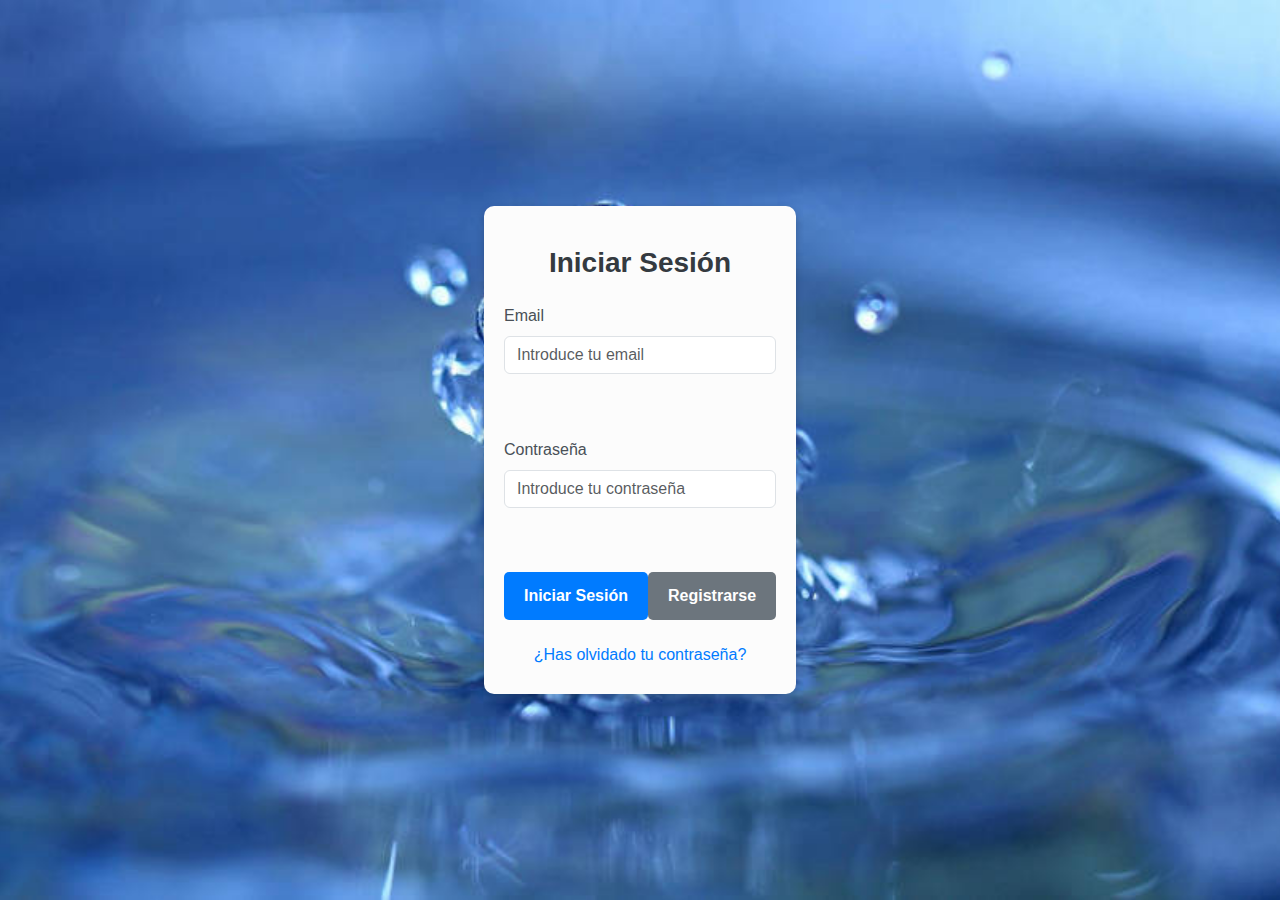
<file: index.html>
<!DOCTYPE html>
<html lang="es">
<head>
    <meta charset="UTF-8">
    <meta name="viewport" content="width=device-width, initial-scale=1.0">
    <title>Iniciar Sesión</title>
    <link rel="stylesheet" href="https://stackpath.bootstrapcdn.com/bootstrap/5.3.3/css/bootstrap.min.css">
    <link rel="shortcut icon" href="img/soltar .png" type="image/x-icon">
    <link rel="stylesheet" href="styles.css">


    <script>
        function redirectToSite(event) {
            event.preventDefault(); // Evitar el comportamiento por defecto del botón
            window.location.href = "sitio.html"; // Redirigir a sitio.html
        }
    </script>
    <style>
        body {
            background-color: #55c8ef;
        }
        .login-card {
            max-width: 400px;
            margin: auto;
            padding: 20px;
            border-radius: 10px;
            box-shadow: 0 4px 8px rgba(0,0,0,0.2);
            background-color: rgb(252, 252, 252);
        }
    </style>
</head>
<body class="d-flex align-items-center vh-100">

    <div class="login-card">
        <h3 class="text-center mb-4">Iniciar Sesión</h3>
        <form>
            <div class="mb-3">
                <label for="email" class="form-label">Email</label>
                <input type="email" class="form-control" id="email" placeholder="Introduce tu email" required><br><br>
            </div>
            <div class="mb-3">
                <label for="password" class="form-label">Contraseña</label>
                <input type="password" class="form-control" id="password" placeholder="Introduce tu contraseña" required><br><br>
            </div>
            <div class="d-flex justify-content-between">
                <button class="btn btn-primary" onclick="redirectToSite(event)">Iniciar Sesión</button>
                <button type="button" class="btn btn-secondary">Registrarse</button>
            </div>
        </form>
        <div class="text-center mt-3">
            <button type="button" class="btn btn-link">¿Has olvidado tu contraseña?</button>
        </div>
    </div>

    <script src="https://stackpath.bootstrapcdn.com/bootstrap/5.3.3/js/bootstrap.bundle.min.js"></script>
</body>
</html>
</file>
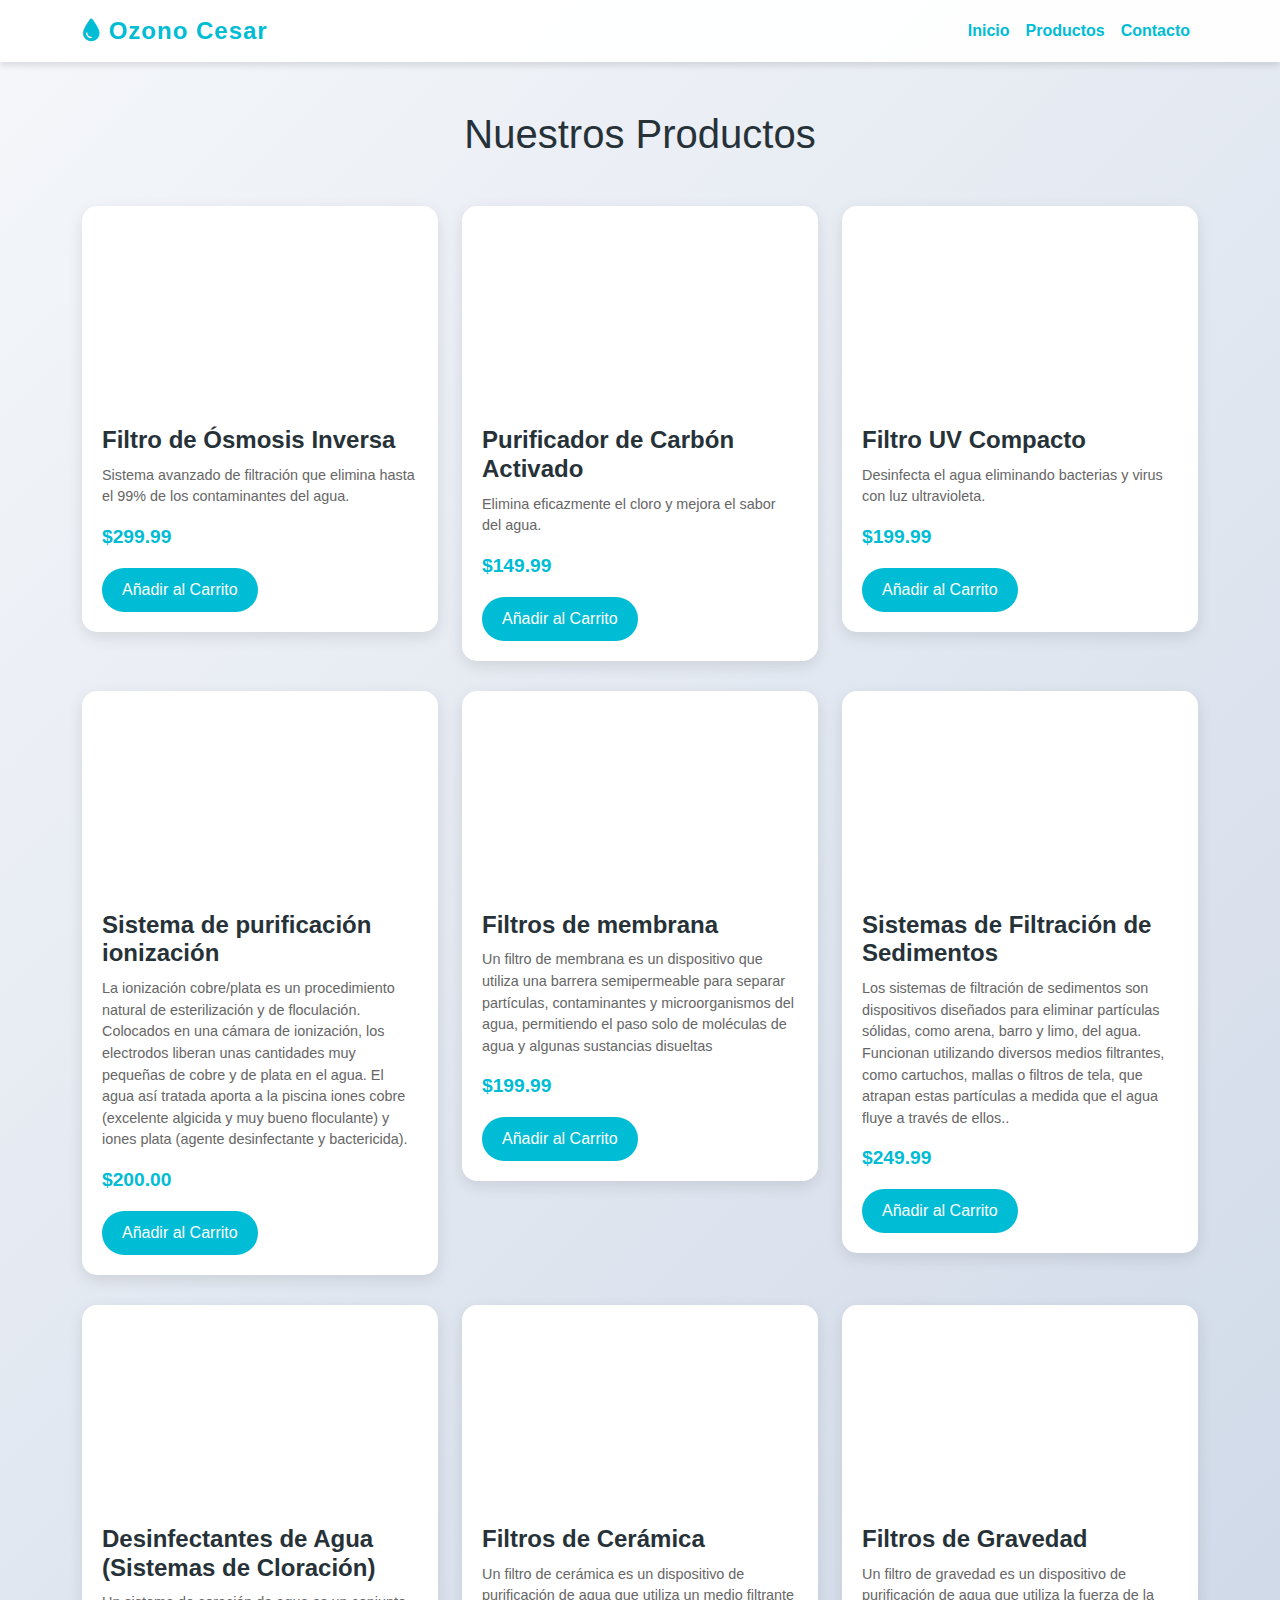
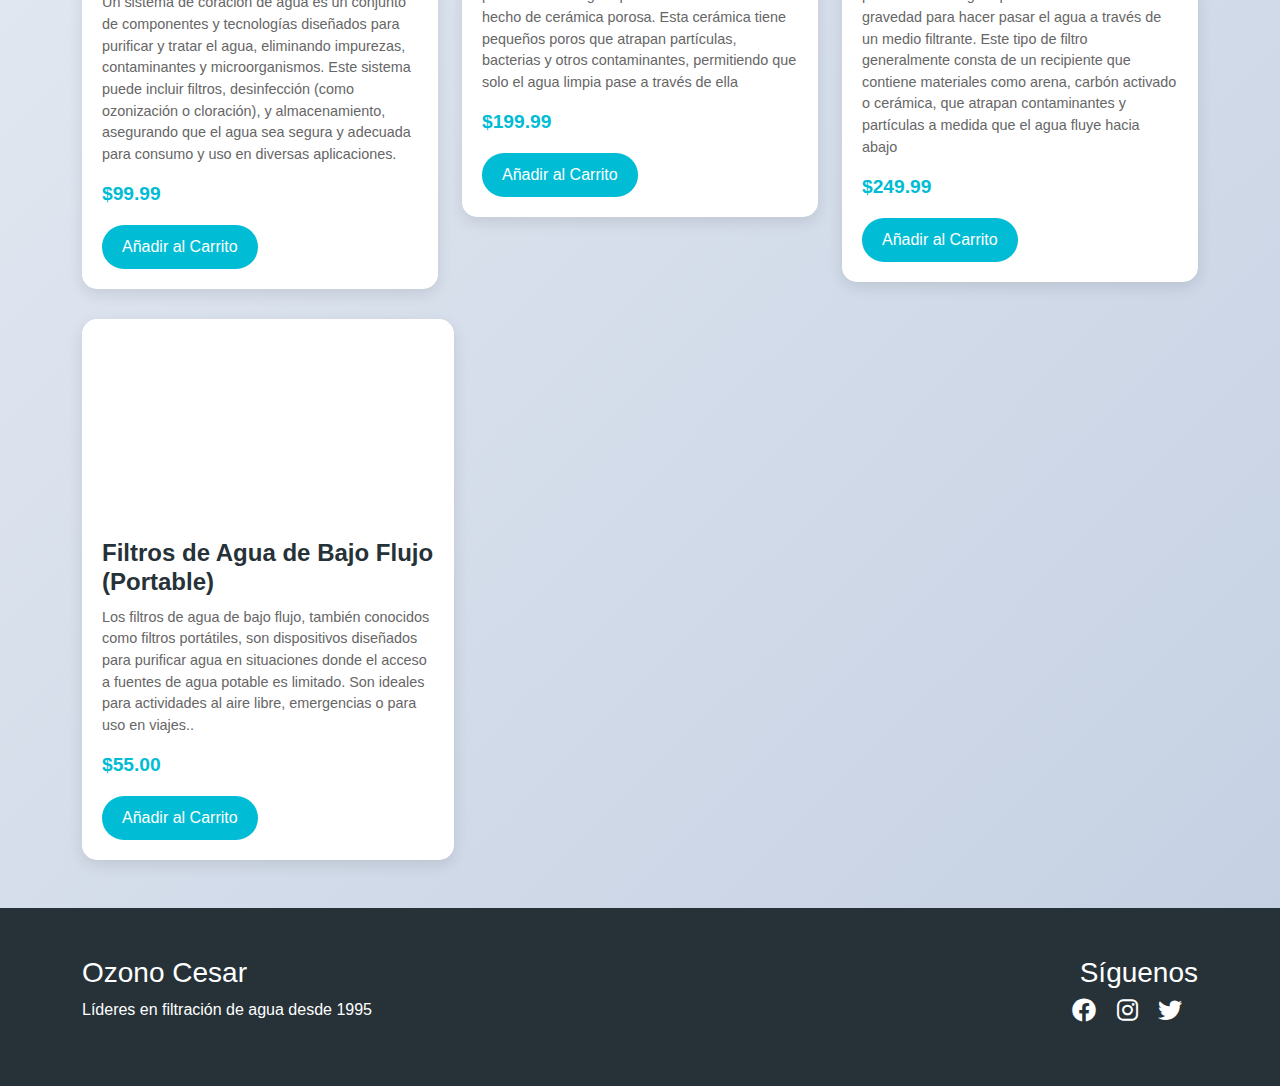
<file: productos.html>
<html lang="es">
<head>
    <meta charset="UTF-8">
    <meta name="viewport" content="width=device-width, initial-scale=1.0">
    <meta name="description" content="Descubre nuestros filtros de agua de alta calidad en Ozono Cesar. Mejora tu salud con agua pura.">
    <title>Productos - Ozono Cesar Filtros de Agua</title>
    <link href="https://cdn.jsdelivr.net/npm/bootstrap@5.3.3/dist/css/bootstrap.min.css" rel="stylesheet">
    <link href="https://cdnjs.cloudflare.com/ajax/libs/font-awesome/6.0.0-beta3/css/all.min.css" rel="stylesheet">
    <link rel="shortcut icon" href="img/soltar .png" type="image/x-icon">
    <style>
        :root {
            --primary-color: #00bcd4;
            --secondary-color: #0097a7;
            --accent-color: #e0f7fa;
            --text-color: #263238;
            --light-text: #ffffff;
        }

        body {
            font-family: 'Poppins', sans-serif;
            color: var(--text-color);
            background: linear-gradient(135deg, #f5f7fa 0%, #c3cfe2 100%);
        }

        .navbar {
            background-color: rgba(255, 255, 255, 0.95) !important;
            box-shadow: 0 4px 6px rgba(0, 0, 0, 0.1);
        }

        .navbar-brand, .nav-link {
            color: var(--primary-color) !important;
            font-weight: 600;
        }

        .navbar-brand {
            font-size: 1.5rem;
            letter-spacing: 1px;
        }

        .nav-link:hover {
            color: var(--secondary-color) !important;
        }

        .product-card {
            background: white;
            border-radius: 15px;
            overflow: hidden;
            transition: all 0.3s ease;
            margin-bottom: 30px;
            box-shadow: 0 5px 15px rgba(0,0,0,0.1);
        }

        .product-card:hover {
            transform: translateY(-10px);
            box-shadow: 0 15px 30px rgba(0,0,0,0.2);
        }

        .product-image {
            height: 200px;
            background-size: cover;
            background-position: center;
        }

        .product-info {
            padding: 20px;
        }

        .product-title {
            font-size: 1.5rem;
            font-weight: 700;
            margin-bottom: 10px;
        }

        .product-description {
            font-size: 0.9rem;
            color: #666;
            margin-bottom: 15px;
        }

        .product-price {
            font-size: 1.2rem;
            font-weight: 600;
            color: var(--primary-color);
        }

        .btn-custom {
            background-color: var(--primary-color);
            color: var(--light-text);
            border: none;
            padding: 10px 20px;
            border-radius: 30px;
            transition: all 0.3s ease;
        }

        .btn-custom:hover {
            background-color: var(--secondary-color);
            transform: translateY(-2px);
        }

        .footer {
            background-color: var(--text-color);
            color: var(--light-text);
            padding: 3rem 0;
            margin-top: 3rem;
        }

        .social-icons a {
            color: var(--light-text);
            font-size: 1.5rem;
            margin-right: 1rem;
            transition: color 0.3s ease;
        }

        .social-icons a:hover {
            color: var(--primary-color);
        }

        @keyframes water-flow {
            0% { transform: translateY(0) rotate(0deg); }
            50% { transform: translateY(-5px) rotate(3deg); }
            100% { transform: translateY(0) rotate(0deg); }
        }

        .water-icon {
            display: inline-block;
            animation: water-flow 2s ease-in-out infinite;
        }
    </style>
</head>
<body>
    <!-- Navbar -->
    <nav class="navbar navbar-expand-lg navbar-light">
        <div class="container">
            <a class="navbar-brand" href="/"><i class="fas fa-tint water-icon"></i> Ozono Cesar</a>
            <button class="navbar-toggler" type="button" data-bs-toggle="collapse" data-bs-target="#navbarNav" aria-controls="navbarNav" aria-expanded="false" aria-label="Toggle navigation">
                <span class="navbar-toggler-icon"></span>
            </button>
            <div class="collapse navbar-collapse" id="navbarNav">
                <ul class="navbar-nav ms-auto">
                    <li class="nav-item">
                        <a class="nav-link" href="sitio.html">Inicio</a>
                    </li>
                    <li class="nav-item">
                        <a class="nav-link active" href="productos.html">Productos</a>
                    </li>
                    <li class="nav-item">
                        <a class="nav-link" href="contacto.html">Contacto</a>
                    </li>
                </ul>
            </div>
        </div>
    </nav>

    <!-- Products Section -->
    <section class="container my-5">
        <h1 class="text-center mb-5">Nuestros Productos</h1>
        <div class="row">
            <!-- Product 1 -->
            <div class="col-md-4">
                <div class="product-card">
                    <div class="product-image" style="background-image: url('https://mltracores.com/wp-content/uploads/2024/03/OSMOSIS-INVERSA-100-Y-400-GPD.webp')"></div>
                    <div class="product-info">
                        <h3 class="product-title">Filtro de Ósmosis Inversa</h3>
                        <p class="product-description">Sistema avanzado de filtración que elimina hasta el 99% de los contaminantes del agua.</p>
                        <p class="product-price">$299.99</p>
                        <button class="btn btn-custom">Añadir al Carrito</button>
                    </div>
                </div>
            </div>
            <!-- Product 2 -->
            <div class="col-md-4">
                <div class="product-card">
                    <div class="product-image" style="background-image: url('https://media.adeo.com/marketplace/MKP/89178721/2262dc72645d559427808b17ce6cb863.jpeg?width=650&height=650&format=jpg&quality=80&fit=bounds')"></div>
                    <div class="product-info">
                        <h3 class="product-title">Purificador de Carbón Activado</h3>
                        <p class="product-description">Elimina eficazmente el cloro y mejora el sabor del agua.</p>
                        <p class="product-price">$149.99</p>
                        <button class="btn btn-custom">Añadir al Carrito</button>
                    </div>
                </div>
            </div>
            <!-- Product 3 -->
            <div class="col-md-4">
                <div class="product-card">
                    <div class="product-image" style="background-image: url('https://images.unsplash.com/photo-1571781926291-c477ebfd024b?ixlib=rb-1.2.1&auto=format&fit=crop&w=500&q=60')"></div>
                    <div class="product-info">
                        <h3 class="product-title">Filtro UV Compacto</h3>
                        <p class="product-description">Desinfecta el agua eliminando bacterias y virus con luz ultravioleta.</p>
                        <p class="product-price">$199.99</p>
                        <button class="btn btn-custom">Añadir al Carrito</button>
                    </div>
                </div>
            </div>
            <!-- Producto 4 -->
<div class="col-md-4">
    <div class="product-card">
        <div class="product-image" style="background-image: url('https://acdn.mitiendanube.com/stores/001/466/435/products/ionizador-purimas1-27b3c0c7cb05d0cf6c16141150532018-1024-1024.png')"></div>
        <div class="product-info">
            <h3 class="product-title">Sistema de purificación ionización</h3>
            <p class="product-description">La ionización cobre/plata es un procedimiento natural de esterilización y de floculación.

                Colocados en una cámara de ionización, los electrodos liberan unas cantidades muy pequeñas de cobre y de plata en el agua.
                
                El agua así tratada aporta a la piscina iones cobre (excelente algicida y muy bueno floculante) y iones plata (agente desinfectante y bactericida).</p>
            <p class="product-price">$200.00</p>
            <button class="btn btn-custom">Añadir al Carrito</button>
        </div>
    </div>
</div>
<!-- Producto 5 -->
<div class="col-md-4">
    <div class="product-card">
        <div class="product-image" style="background-image: url('https://multimedia.3m.com/mws/media/1324784J/lifeassure-bla-ser-fil-car-6-bla045b01ba.jpg?width=506')"></div>
        <div class="product-info">
            <h3 class="product-title">Filtros de membrana</h3>
            <p class="product-description">Un filtro de membrana es un dispositivo que utiliza una barrera semipermeable para separar partículas, contaminantes y microorganismos
                 del agua, permitiendo el paso solo de moléculas de agua y algunas sustancias disueltas</p>
            <p class="product-price">$199.99</p>
            <button class="btn btn-custom">Añadir al Carrito</button>
        </div>
    </div>
</div>
<!-- Producto 6 -->
<div class="col-md-4">
    <div class="product-card">
        <div class="product-image" style="background-image: url('https://purificadordeagua.casa/wp-content/uploads/2019/08/Purificador-de-Agua-con-Filtro-de-Sedimentos.jpg')"></div>
        <div class="product-info">
            <h3 class="product-title">Sistemas de Filtración de Sedimentos</h3>
            <p class="product-description">Los sistemas de filtración de sedimentos son dispositivos diseñados para eliminar partículas sólidas, como arena, barro y limo, del agua. Funcionan utilizando diversos medios filtrantes,
                 como cartuchos, mallas o filtros de tela, que atrapan estas partículas a medida que el agua fluye a través de ellos..</p>
            <p class="product-price">$249.99</p>
            <button class="btn btn-custom">Añadir al Carrito</button>
        </div>
    </div>
</div>
<!-- Producto 4 -->
<div class="col-md-4">
    <div class="product-card">
        <div class="product-image" style="background-image: url('https://cdn-stor1.fibrasynormasdecolombia.com/wp-content/uploads/2018/01/Dosificador-de-cloro-9lb-tienda-4.jpg')"></div>
        <div class="product-info">
            <h3 class="product-title">Desinfectantes de Agua (Sistemas de Cloración)</h3>
            <p class="product-description">Un sistema de coración de agua es un conjunto de componentes y tecnologías diseñados para purificar y tratar el agua, eliminando impurezas, contaminantes y microorganismos. Este sistema puede incluir filtros, desinfección (como ozonización o cloración),
                 y almacenamiento, asegurando que el agua sea segura y adecuada para consumo y uso en diversas aplicaciones.</p>
            <p class="product-price">$99.99</p>
            <button class="btn btn-custom">Añadir al Carrito</button>
        </div>
    </div>
</div>
<!-- Producto 5 -->
<div class="col-md-4">
    <div class="product-card">
        <div class="product-image" style="background-image: url('https://exitocol.vtexassets.com/arquivos/ids/9549511/filtro-repuesto-purificador-de-agua-en-ceramica.jpg?v=637660741203500000')"></div>
        <div class="product-info">
            <h3 class="product-title">Filtros de Cerámica</h3>
            <p class="product-description">Un filtro de cerámica es un dispositivo de purificación de agua que utiliza un medio filtrante hecho de cerámica porosa. Esta cerámica tiene pequeños poros que atrapan partículas,
                 bacterias y otros contaminantes, permitiendo que solo el agua limpia pase a través de ella</p>
            <p class="product-price">$199.99</p>
            <button class="btn btn-custom">Añadir al Carrito</button>
        </div>
    </div>
</div>
<!-- Producto 6 -->
<div class="col-md-4">
    <div class="product-card">
        <div class="product-image" style="background-image: url('https://www.aquatreatment.co/wp-content/uploads/2017/07/123456.jpg')"></div>
        <div class="product-info">
            <h3 class="product-title">Filtros de Gravedad</h3>
            <p class="product-description">Un filtro de gravedad es un dispositivo de purificación de agua que utiliza la fuerza de la gravedad para hacer pasar el agua a través de un medio filtrante. Este tipo de filtro generalmente consta de un recipiente que contiene materiales como arena, 
                carbón activado o cerámica, que atrapan contaminantes y partículas a medida que el agua fluye hacia abajo</p>
            <p class="product-price">$249.99</p>
            <button class="btn btn-custom">Añadir al Carrito</button>
        </div>
    </div>
</div>

        </div>
        <!--Product 4 -->
        <div class="col-md-4">
            <div class="product-card">
                <div class="product-image" style="background-image: url('https://i.ebayimg.com/thumbs/images/g/e-0AAOSw-G1mcm-E/s-l1200.jpg')"></div>
                <div class="product-info">
                    <h3 class="product-title">Filtros de Agua de Bajo Flujo (Portable)</h3>
                    <p class="product-description">Los filtros de agua de bajo flujo, también conocidos como filtros portátiles, 
                        son dispositivos diseñados para purificar agua en situaciones donde el acceso a fuentes de agua potable es limitado.
                         Son ideales para actividades al aire libre, emergencias o para uso en viajes..</p>
                    <p class="product-price">$55.00</p>
                    <button class="btn btn-custom">Añadir al Carrito</button>
                </div>
            </div>
        </div>
        
    </section>

    <!-- Footer -->
    <footer class="footer">
        <div class="container">
            <div class="row">
                <div class="col-md-6">
                    <h3>Ozono Cesar</h3>
                    <p>Líderes en filtración de agua desde 1995</p>
                </div>
                <div class="col-md-6 text-md-end">
                    <h3>Síguenos</h3>
                    <div class="social-icons">
                        <a href="https://facebook.com/ozonocesar" target="_blank" aria-label="Facebook"><i class="fab fa-facebook"></i></a>
                        <a href="https://instagram.com/ozonocesar" target="_blank" aria-label="Instagram"><i class="fab fa-instagram"></i></a>
                        <a href="https://twitter.com/ozonocesar" target="_blank" aria-label="Twitter"><i class="fab fa-twitter"></i></a>
                    </div>
                </div>
            </div>
        </div>
    </footer>

    <script src="https://cdn.jsdelivr.net/npm/bootstrap@5.3.3/dist/js/bootstrap.bundle.min.js" defer></script>
    <script>
        // Add to Cart Animation
        document.querySelectorAll('.btn-custom').forEach(button => {
            button.addEventListener('click', function() {
                this.innerHTML = '<i class="fas fa-check"></i> Añadido';
                this.classList.add('btn-success');
                setTimeout(() => {
                    this.innerHTML = 'Añadir al Carrito';
                    this.classList.remove('btn-success');
                }, 2000);
            });
        });

        // Lazy Loading for Images
        document.addEventListener("DOMContentLoaded", function() {
            const lazyloadImages = document.querySelectorAll(".product-image");    
            let lazyloadThrottleTimeout;
            
            function lazyload() {
                if (lazyloadThrottleTimeout) {
                    clearTimeout(lazyloadThrottleTimeout);
                }
                
                lazyloadThrottleTimeout = setTimeout(function() {
                    const scrollTop = window.pageYOffset;
                    lazyloadImages.forEach(function(img) {
                        if (img.offsetTop < (window.innerHeight + scrollTop)) {
                            img.style.backgroundImage = img.style.backgroundImage; // Lazy load the image
                            img.classList.remove('lazy');
                        }
                    });
                    if (lazyloadImages.length === 0) { 
                        document.removeEventListener("scroll", lazyload);
                        window.removeEventListener("resize", lazyload);
                        window.removeEventListener("orientationChange", lazyload);
                    }
                }, 20);
            }
            
            document.addEventListener("scroll", lazyload);
            window.addEventListener("resize", lazyload);
            window.addEventListener("orientationChange", lazyload);
        });
    </script>
</body>
</html>
</file>
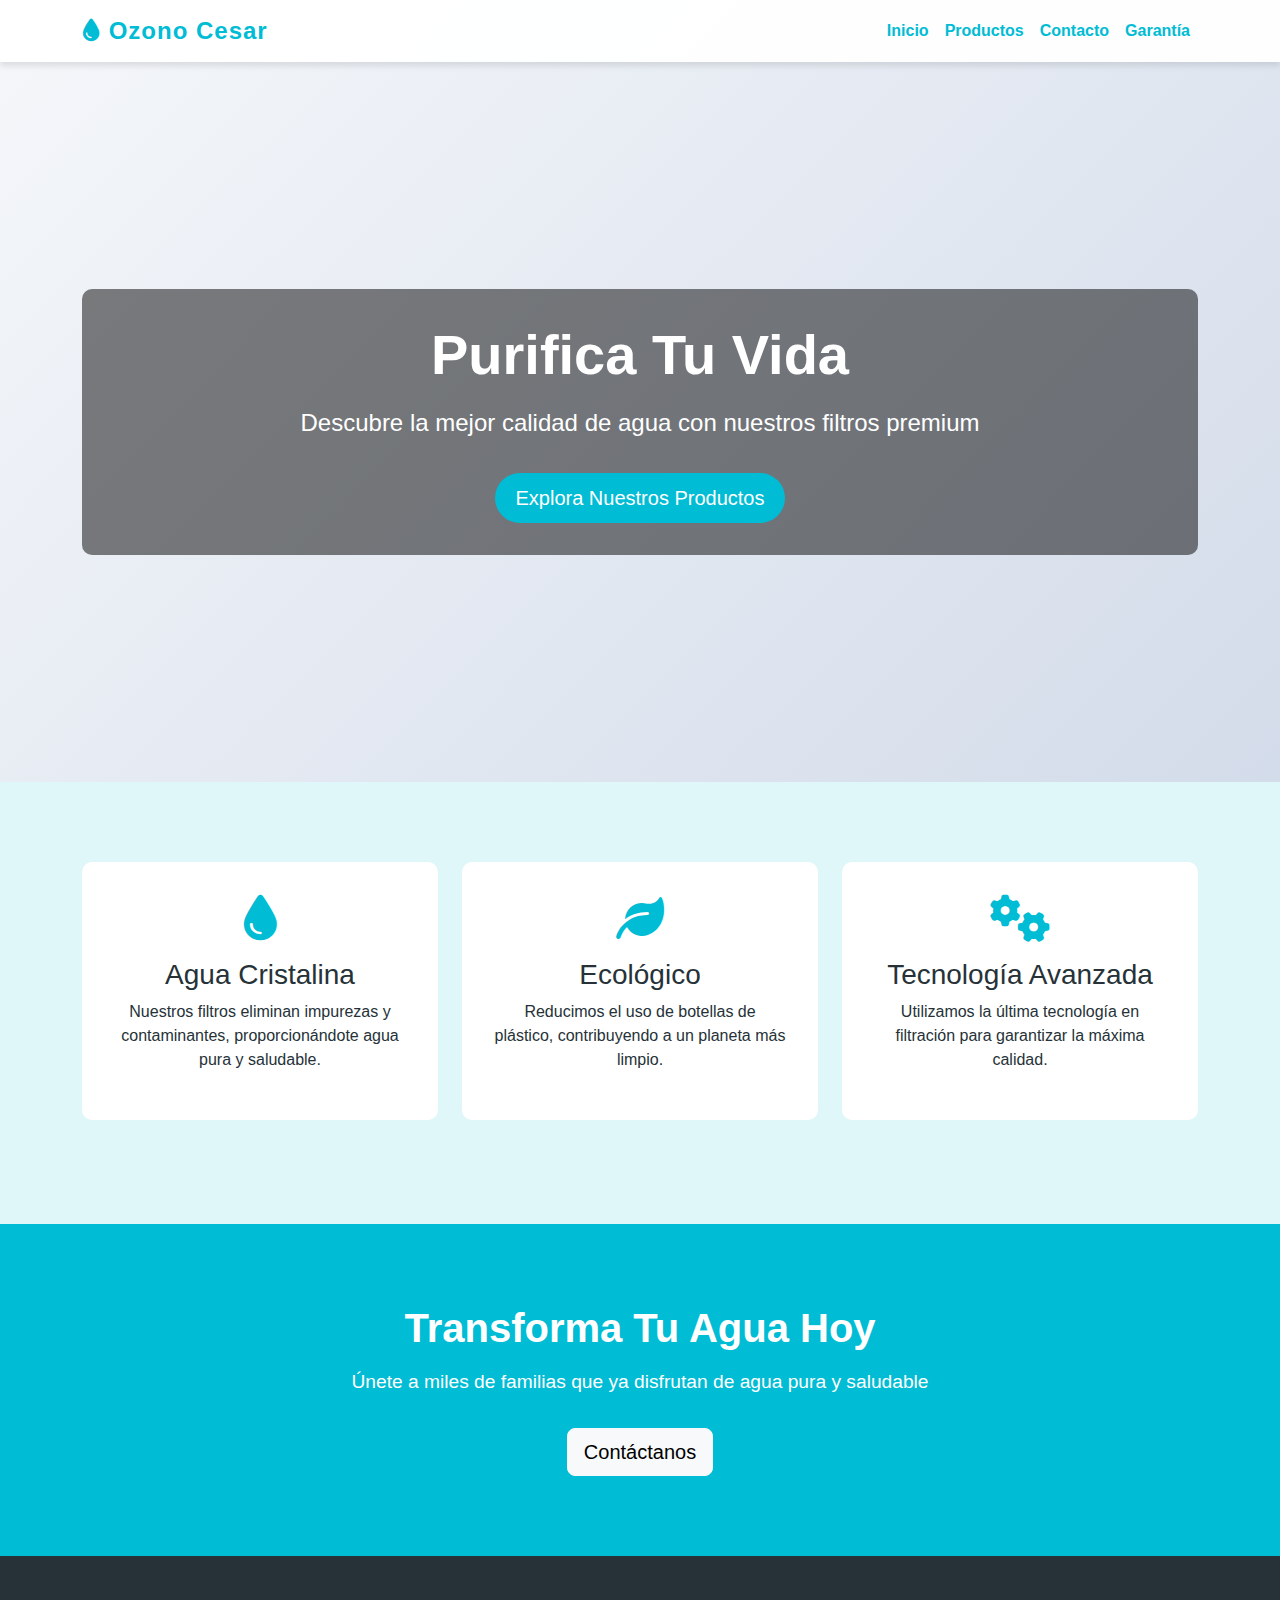
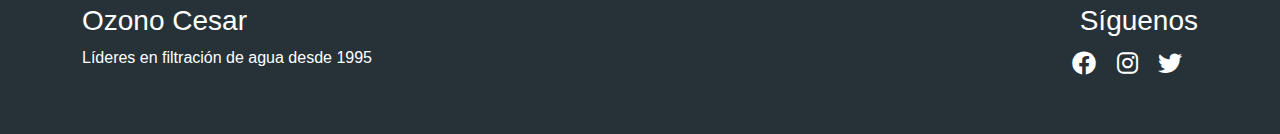
<file: sitio.html>
<!DOCTYPE html>
<html lang="es">
<head>
    <meta charset="UTF-8">
    <meta name="viewport" content="width=device-width, initial-scale=1.0">
    <meta name="description" content="Ozono Cesar - Filtros de Agua Premium">
    <title>Ozono Cesar - Filtros de Agua Premium</title>
    <link href="https://cdn.jsdelivr.net/npm/bootstrap@5.3.3/dist/css/bootstrap.min.css" rel="stylesheet">
    <link href="https://cdnjs.cloudflare.com/ajax/libs/font-awesome/6.0.0-beta3/css/all.min.css" rel="stylesheet">
    <link rel="shortcut icon" href="img/soltar .png" type="image/x-icon">
    <style>
        :root {
            --primary-color: #00bcd4;
            --secondary-color: #0097a7;
            --accent-color: #e0f7fa;
            --text-color: #263238;
            --light-text: #ffffff;
        }

        body {
            font-family: 'Poppins', sans-serif;
            color: var(--text-color);
            background: linear-gradient(135deg, #f5f7fa 0%, #c3cfe2 100%);
        }

        .navbar {
            background-color: rgba(255, 255, 255, 0.95) !important;
            box-shadow: 0 4px 6px rgba(0, 0, 0, 0.1);
        }

        .navbar-brand, .nav-link {
            color: var(--primary-color) !important;
            font-weight: 600;
        }

        .navbar-brand {
            font-size: 1.5rem;
            letter-spacing: 1px;
        }

        .nav-link:hover {
            color: var(--secondary-color) !important;
        }

        .btn-custom {
            background-color: var(--primary-color);
            color: var(--light-text);
            border: none;
            padding: 10px 20px;
            border-radius: 30px;
            transition: all 0.3s ease;
        }

        .btn-custom:hover {
            background-color: var(--secondary-color);
            transform: translateY(-2px);
            box-shadow: 0 4px 8px rgba(0, 0, 0, 0.1);
        }

        .hero-section {
            background: url('https://images.unsplash.com/photo-1548839140-29a749e1cf4d?ixlib=rb-1.2.1&auto=format&fit=crop&w=1950&q=80') no-repeat center center;
            background-size: cover;
            height: 80vh;
            position: relative;
            display: flex;
            align-items: center;
            justify-content: center;
            text-align: center;
            color: var(--light-text);
        }

        .hero-content {
            background: rgba(0, 0, 0, 0.5);
            padding: 2rem;
            border-radius: 10px;
        }

        .hero-title {
            font-size: 3.5rem;
            font-weight: 700;
            margin-bottom: 1rem;
        }

        .hero-subtitle {
            font-size: 1.5rem;
            margin-bottom: 2rem;
        }

        .features-section {
            padding: 5rem 0;
            background-color: var(--accent-color);
        }

        .feature-card {
            background: white;
            border-radius: 10px;
            padding: 2rem;
            text-align: center;
            transition: all 0.3s ease;
            height: 100%;
        }

        .feature-card:hover {
            transform: translateY(-10px);
            box-shadow: 0 10px 20px rgba(0, 0, 0, 0.1);
        }

        .feature-icon {
            font-size: 3rem;
            color: var(--primary-color);
            margin-bottom: 1rem;
        }

        .cta-section {
            background-color: var(--primary-color);
            color: var(--light-text);
            padding: 5rem 0;
            text-align: center;
        }

        .cta-title {
            font-size: 2.5rem;
            font-weight: 700;
            margin-bottom: 1rem;
        }

        .cta-subtitle {
            font-size: 1.2rem;
            margin-bottom: 2rem;
        }

        .footer {
            background-color: var(--text-color);
            color: var(--light-text);
            padding: 3rem 0;
        }

        .social-icons a {
            color: var(--light-text);
            font-size: 1.5rem;
            margin-right: 1rem;
            transition: color 0.3s ease;
        }

        .social-icons a:hover {
            color: var(--primary-color);
        }

        .modal-content {
            border-radius: 15px;
        }

        .modal-header {
            background-color: var(--primary-color);
            color: var(--light-text);
            border-top-left-radius: 15px;
            border-top-right-radius: 15px;
        }

        .modal-body {
            padding: 2rem;
        }

        @keyframes water-flow {
            0% {
                transform: translateY(0) rotate(0deg);
            }
            50% {
                transform: translateY(-10px) rotate(5deg);
            }
            100% {
                transform: translateY(0) rotate(0deg);
            }
        }

        .water-animation {
            animation: water-flow 3s ease-in-out infinite;
        }
    </style>
</head>
<body>
    <!-- Navbar -->
    <nav class="navbar navbar-expand-lg navbar-light">
        <div class="container">
            <a class="navbar-brand" href="#"><i class="fas fa-tint"></i> Ozono Cesar</a>
            <button class="navbar-toggler" type="button" data-bs-toggle="collapse" data-bs-target="#navbarNav" aria-controls="navbarNav" aria-expanded="false" aria-label="Toggle navigation">
                <span class="navbar-toggler-icon"></span>
            </button>
            <div class="collapse navbar-collapse" id="navbarNav">
                <ul class="navbar-nav ms-auto">
                    <li class="nav-item">
                        <a class="nav-link" href="sitio.html">Inicio</a>
                    </li>
                    <li class="nav-item">
                        <a class="nav-link" href="productos.html">Productos</a>
                    </li>
                    <li class="nav-item">
                        <a class="nav-link" href="contacto.html">Contacto</a>
                    </li>
                    <li class="nav-item">
                        <a class="nav-link" href="#" data-bs-toggle="modal" data-bs-target="#infoModal">Garantía</a>
                    </li>
                </ul>
            </div>
        </div>
    </nav>

    <!-- Hero Section -->
    <section class="hero-section">
        <div class="container">
            <div class="hero-content">
                <h1 class="hero-title">Purifica Tu Vida</h1>
                <p class="hero-subtitle">Descubre la mejor calidad de agua con nuestros filtros premium</p>
                <a href="productos.html" class="btn btn-custom btn-lg">Explora Nuestros Productos</a>
            </div>
        </div>
    </section>

    <!-- Features Section -->
    <section class="features-section">
        <div class="container">
            <div class="row">
                <div class="col-md-4 mb-4">
                    <div class="feature-card">
                        <i class="fas fa-tint feature-icon water-animation"></i>
                        <h3>Agua Cristalina</h3>
                        <p>Nuestros filtros eliminan impurezas y contaminantes, proporcionándote agua pura y saludable.</p>
                    </div>
                </div>
                <div class="col-md-4 mb-4">
                    <div class="feature-card">
                        <i class="fas fa-leaf feature-icon"></i>
                        <h3>Ecológico</h3>
                        <p>Reducimos el uso de botellas de plástico, contribuyendo a un planeta más limpio.</p>
                    </div>
                </div>
                <div class="col-md-4 mb-4">
                    <div class="feature-card">
                        <i class="fas fa-cogs feature-icon"></i>
                        <h3>Tecnología Avanzada</h3>
                        <p>Utilizamos la última tecnología en filtración para garantizar la máxima calidad.</p>
                    </div>
                </div>
            </div>
        </div>
    </section>

    <!-- CTA Section -->
    <section class="cta-section">
        <div class="container">
            <h2 class="cta-title">Transforma Tu Agua Hoy</h2>
            <p class="cta-subtitle">Únete a miles de familias que ya disfrutan de agua pura y saludable</p>
            <a href="contacto.html" class="btn btn-light btn-lg">Contáctanos</a>
        </div>
    </section>

    <!-- Footer -->
    <footer class="footer">
        <div class="container">
            <div class="row">
                <div class="col-md-6">
                    <h3>Ozono Cesar</h3>
                    <p>Líderes en filtración de agua desde 1995</p>
                </div>
                <div class="col-md-6 text-md-end">
                    <h3>Síguenos</h3>
                    <div class="social-icons">
                        <a href="https://facebook.com/ozonocesar" target="_blank"><i class="fab fa-facebook"></i></a>
                        <a href="https://instagram.com/ozonocesar" target="_blank"><i class="fab fa-instagram"></i></a>
                        <a href="https://twitter.com/ozonocesar" target="_blank"><i class="fab fa-twitter"></i></a>
                    </div>
                </div>
            </div>
        </div>
    </footer>

    <!-- Modal -->
    <div class="modal fade" id="infoModal" tabindex="-1" aria-labelledby="infoModalLabel" aria-hidden="true">
        <div class="modal-dialog">
            <div class="modal-content">
                <div class="modal-header">
                    <h5 class="modal-title" id="infoModalLabel">Garantía Premium</h5>
                    <button type="button" class="btn-close" data-bs-dismiss="modal" aria-label="Close"></button>
                </div>
                <div class="modal-body">
                    <p>En Ozono Cesar, respaldamos la calidad de nuestros productos con una garantía excepcional:</p>
                    <ul>
                        <li>2 años de garantía en todos nuestros filtros</li>
                        <li>Soporte técnico especializado 24/7</li>
                        <li>Reemplazo gratuito en caso de defectos de fabricación</li>
                    </ul>
                    <p>Registra tu producto hoy y disfruta de una tranquilidad total.</p>
                </div>
                <div class="modal-footer">
                    <button type="button" class="btn btn-secondary" data-bs-dismiss="modal">Cerrar</button>
                    <button type="button" class="btn btn-custom">Registrar Producto</button>
                </div>
            </div>
        </div>
    </div>

    <script src="https://cdn.jsdelivr.net/npm/bootstrap@5.3.3/dist/js/bootstrap.bundle.min.js" defer></script>
    <script>
        // Inicialización de Tooltips
        var tooltipTriggerList = [].slice.call(document.querySelectorAll('[data-bs-toggle="tooltip"]'))
        var tooltipList = tooltipTriggerList.map(function (tooltipTriggerEl) {
            return new bootstrap.Tooltip(tooltipTriggerEl)
        });

        // Animación suave al hacer scroll
        document.querySelectorAll('a[href^="#"]').forEach(anchor => {
            anchor.addEventListener('click', function (e) {
                e.preventDefault();
                document.querySelector(this.getAttribute('href')).scrollIntoView({
                    behavior: 'smooth'
                });
            });
        });
    </script>
</body>
</html>
</file>
<file: styles.css>
/* Asegúrate de que el body ocupe toda la pantalla y esté centrado */
body {
    margin: 0;
    padding: 0;
    height: 100vh;
    display: flex;
    justify-content: center;
    align-items: center;
    background-color: #2c2c2c; /* Fondo para mejorar el contraste */
}

/* Formulario */
.form {
    display: flex;
    flex-direction: column;
    gap: 10px;
    padding: 2em;
    background-color: #171717;
    border-radius: 25px;
    transition: .4s ease-in-out;
    box-shadow: 0px 4px 10px rgba(0, 0, 0, 0.5);
    width: 100%;
    max-width: 400px; /* Limita el ancho máximo */
}

/* Añade efecto hover para el formulario */
.form:hover {
    transform: scale(1.05);
    border: 1px solid black;
}

/* Encabezado del formulario */
#heading {
    text-align: center;
    margin-bottom: 1.5em;
    color: rgb(255, 255, 255);
    font-size: 1.5em;
    font-weight: bold;
}

/* Campos del formulario */
.field {
    display: flex;
    align-items: center;
    border-radius: 25px;
    padding: 0.6em;
    background-color: #171717;
    box-shadow: inset 2px 5px 10px rgb(5, 5, 5);
    border: none;
    outline: none;
}

/* Estilos para los iconos dentro de los campos */
.input-icon {
    height: 1.3em;
    width: 1.3em;
    fill: white;
}

/* Estilo para los campos de texto */
.input-field {
    background: none;
    border: none;
    outline: none;
    width: 100%;
    color: #d3d3d3;
    font-size: 1em;
}

/* Contenedor de botones */
.form .btn {
    display: flex;
    justify-content: space-between;
    margin-top: 2em;
}

/* Estilos para el botón de login */
.button1, .button2, .button3 {
    padding: 0.6em 1.2em;
    border-radius: 5px;
    border: none;
    outline: none;
    transition: .4s ease-in-out;
    background-color: #252525;
    color: white;
    cursor: pointer;
}

/* Hover efecto para los botones */
.button1:hover, .button2:hover {
    background-color: black;
    color: white;
}

/* Botón de "Forgot Password" */
.button3 {
    margin-top: 1em;
    text-align: center;
}

/* Efecto hover para botón de "Forgot Password" */
.button3:hover {
    background-color: red;
    color: white;
}
body {
    background-color: #e9ecef; /* Fondo gris claro */
    font-family: 'Arial', sans-serif; /* Fuente */
}

.login-card {
    max-width: 400px;
    margin: auto;
    padding: 30px;
    border-radius: 10px; /* Bordes redondeados */
    box-shadow: 0 4px 20px rgba(0,0,0,0.1); /* Sombra más suave */
    background-color: white; /* Fondo blanco */
}

h3 {
    color: #343a40; /* Color del título */
    font-weight: bold; /* Negrita */
    margin-bottom: 20px; /* Espacio inferior */
    text-align: center; /* Centrar el texto */
}

.form-label {
    font-weight: 500; /* Peso de la fuente moderado */
    color: #495057; /* Color de texto para etiquetas */
}

.input-field {
    border-radius: 5px; /* Bordes redondeados */
    border: 1px solid #ced4da; /* Borde suave */
    padding: 12px; /* Espaciado interno */
    transition: border-color 0.3s ease, box-shadow 0.3s ease; /* Transiciones suaves */
}

.input-field:focus {
    border-color: #007bff; /* Color del borde al enfocar */
    box-shadow: 0 0 5px rgba(0, 123, 255, 0.5); /* Sombra al enfocar */
    outline: none; /* Sin contorno */
}

.btn-primary {
    background-color: #007bff; /* Color del botón */
    border: none; /* Sin borde */
    padding: 12px 20px; /* Espaciado interno */
    border-radius: 5px; /* Bordes redondeados */
    font-weight: 600; /* Peso de la fuente */
    transition: background-color 0.3s ease; /* Transición suave */
}

.btn-primary:hover {
    background-color: #0056b3; /* Color al pasar el ratón */
}

.btn-secondary {
    background-color: #6c757d; /* Color del botón secundario */
    border: none; /* Sin borde */
    padding: 12px 20px; /* Espaciado interno */
    border-radius: 5px; /* Bordes redondeados */
    font-weight: 600; /* Peso de la fuente */
}

.btn-secondary:hover {
    background-color: #5a6268; /* Color al pasar el ratón */
}

.btn-link {
    color: #007bff; /* Color del enlace */
    text-decoration: none; /* Sin subrayado */
}

.btn-link:hover {
    text-decoration: underline; /* Subrayar al pasar el ratón */
    color: #0056b3; /* Color al pasar el ratón */
}

.text-center {
    margin-top: 20px; /* Espacio superior */
}
body {
    background-image: url('img/agua-i0gfhtynyqi6vm4f.jpg'); /* Ajusta la ruta a tu imagen */
    background-size: cover; /* Ajustar la imagen para cubrir todo el fondo */
    background-position: center; /* Centrar la imagen */
    background-repeat: no-repeat; /* No repetir la imagen */
    height: 100vh; /* Altura completa de la ventana */
    display: flex; /* Usar Flexbox para centrar */
    justify-content: center; /* Centrar horizontalmente */
    align-items: center; /* Centrar verticalmente */
    font-family: 'Arial', sans-serif; /* Fuente */
}
</file>
